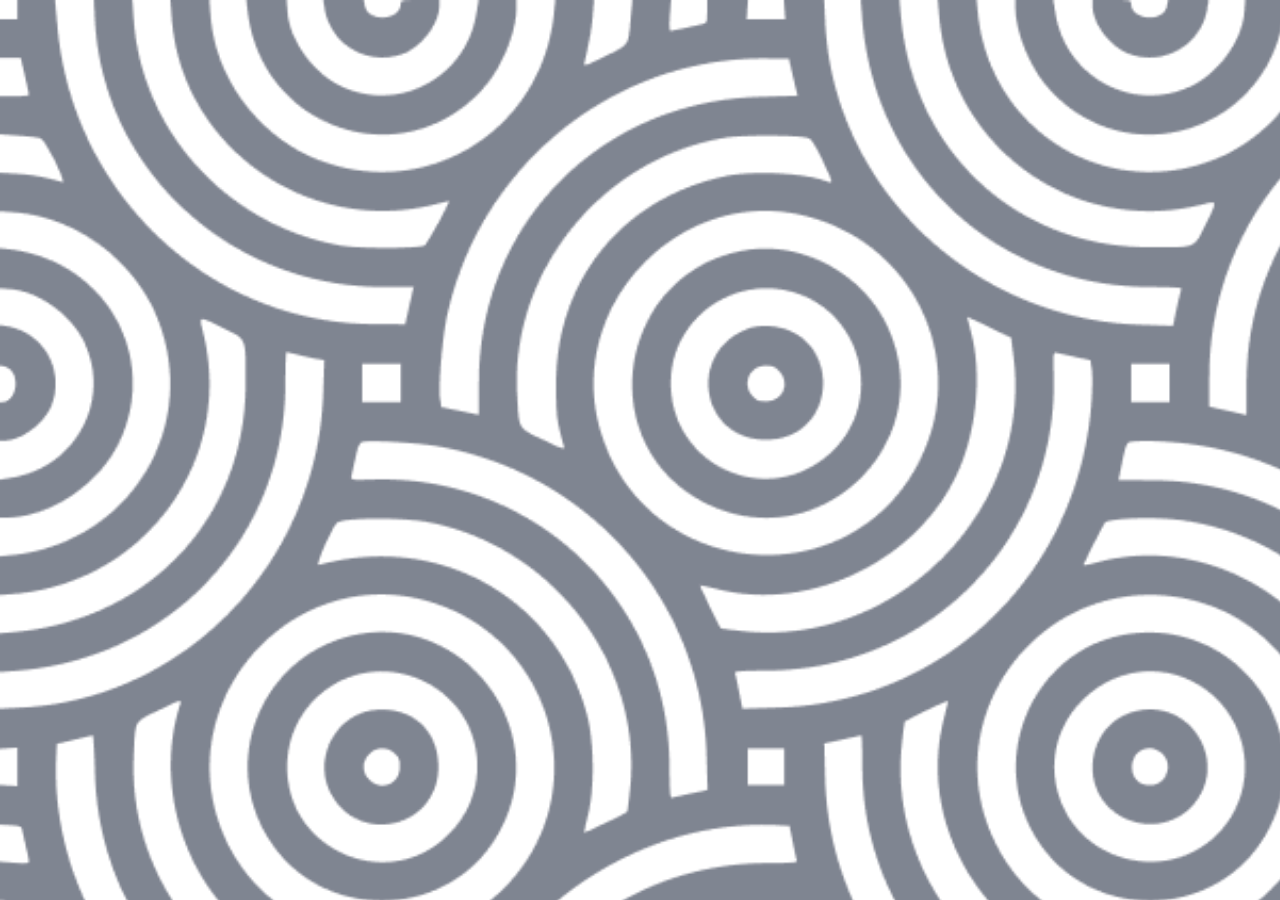
<file: test.html>
<!DOCTYPE html>
<html lang="en">

<head>
    <meta charset="UTF-8">
    <meta name="viewport" content="width=device-width, initial-scale=1.0">
    <title>Animated Background</title>
    <style>
        * {
            margin: 0;
            padding: 0;
            box-sizing: border-box;
        }

        body,
        html {
            height: 100%;
            overflow: hidden;
        }

        .background-container {
            position: relative;
            width: 100vw;
            height: 100vh;
            overflow: hidden;
        }

        .animated-background {
            position: absolute;
            width: 200%;
            height: 200%;
            background-image: url('./assests/contact-bg.png');
            background-size: cover;
            background-repeat: repeat;
            animation: moveBackground 20s linear infinite;
            opacity: 0.5;
            /* Adjust as needed for transparency effect */
        }

        @keyframes moveBackground {
            from {
                transform: translate(0, 0);
            }

            to {
                transform: translate(-50%, -50%);
            }
        }
    </style>
</head>

<body>
    <div class="background-container">
        <div class="animated-background"></div>
    </div>
</body>
<!-- <script>
    document.querySelector('.animated-background').addEventListener('mouseover', () => {
        document.querySelector('.animated-background').style.animationDuration = '10s';
    });

    document.querySelector('.animated-background').addEventListener('mouseout', () => {
        document.querySelector('.animated-background').style.animationDuration = '20s';
    });

</script> -->

</html>
</file>
